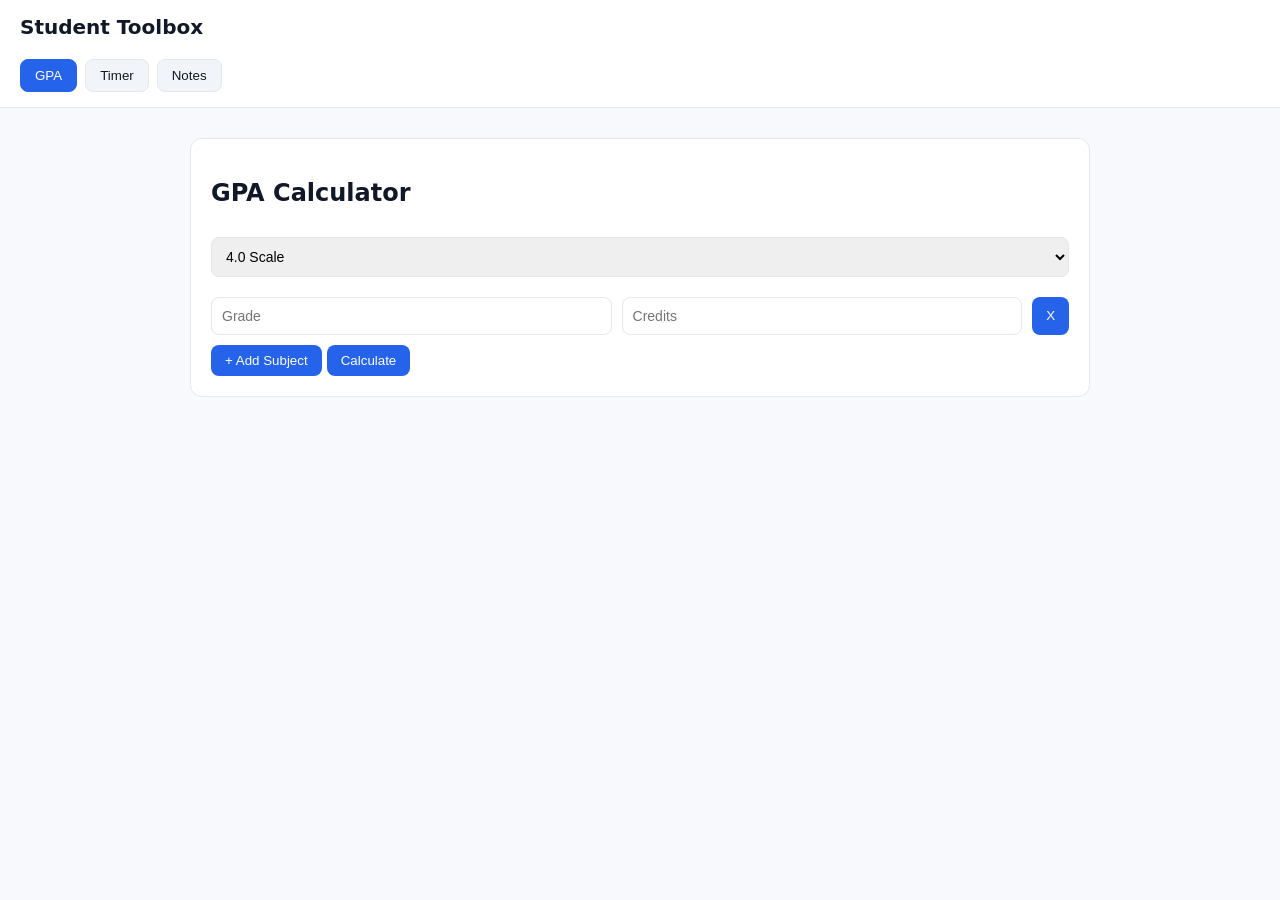
<file: index.html>
<!DOCTYPE html>
<html lang="en">
<head>
  <meta charset="UTF-8">
  <meta name="viewport" content="width=device-width, initial-scale=1.0">
  <title>Student Toolbox</title>
  <link rel="stylesheet" href="style.css">
</head>

<body>

<header class="app-header">
  <h1>Student Toolbox</h1>

  <nav>
    <button data-tab="gpa" class="active">GPA</button>
    <button data-tab="timer">Timer</button>
    <button data-tab="notes">Notes</button>
  </nav>
</header>

<main>

  <!-- ================= GPA ================= -->
  <section id="gpa" class="tab active">
    <h2>GPA Calculator</h2>

    <select id="gradingScale">
      <option value="4.0">4.0 Scale</option>
      <option value="4.3">4.3 Scale</option>
    </select>

    <div id="subjects"></div>

    <button id="addSubject">+ Add Subject</button>
    <button id="calculateGPA">Calculate</button>

    <div id="gpaResult"></div>
  </section>

  <!-- ================= TIMER ================= -->
  <section id="timer" class="tab">
    <h2>Pomodoro Timer</h2>

    <div id="timerDisplay">25:00</div>
    <div id="timerMode"></div>
    <div id="breakHint"></div>

    <input type="number" id="workTime" placeholder="Work (min)">
    <input type="number" id="breakTime" placeholder="Break (min)">

    <button id="startTimer">Start</button>
    <button id="pauseTimer">Pause</button>
    <button id="resetTimer">Reset</button>
  </section>

  <!-- ================= NOTES ================= -->
  <section id="notes" class="tab">
    <h2>Notes</h2>

    <input id="searchNotes" placeholder="Search notes...">
    <textarea id="noteInput"></textarea>
    <button id="saveNote">Save</button>

    <div id="notesList"></div>
  </section>

</main>

<script src="script.js"></script>

</body>
</html>
</file>
<file: style.css>
:root {
  --bg: #f7f9fc;
  --card: #ffffff;
  --primary: #2563eb;
  --border: #e5e7eb;
  --text: #111827;
  --muted: #6b7280;
}

body {
  margin: 0;
  font-family: system-ui, -apple-system, sans-serif;
  background: var(--bg);
  color: var(--text);
}

.app-header {
  background: var(--card);
  border-bottom: 1px solid var(--border);
  padding: 15px 20px;
  position: sticky;
  top: 0;
}

.app-header h1 {
  margin: 0 0 10px;
  font-size: 20px;
}

nav {
  display: flex;
  gap: 8px;
}

nav button {
  padding: 8px 14px;
  border-radius: 8px;
  border: 1px solid var(--border);
  background: #f1f5f9;
  color: #111827;
  cursor: pointer;
  font-weight: 500;
  transition: all 0.2s ease;
}

nav button:hover {
  background: #e2e8f0;
}

nav button.active {
  background: var(--primary);
  color: white;
  border-color: var(--primary);
}

main {
  max-width: 900px;
  margin: 30px auto;
  padding: 0 15px;
}

.tab {
  display: none;
}

.tab.active {
  display: block;
}

section {
  background: var(--card);
  padding: 20px;
  border-radius: 12px;
  border: 1px solid var(--border);
  margin-bottom: 20px;
}

input, textarea, select {
  width: 100%;
  padding: 10px;
  margin-top: 10px;
  border-radius: 8px;
  border: 1px solid var(--border);
  font-size: 14px;
}

textarea {
  min-height: 120px;
  resize: vertical;
}

button {
  margin-top: 10px;
  padding: 8px 14px;
  border-radius: 8px;
  border: navy;
  background: var(--primary);
  color: white;
  cursor: pointer;
}

button:hover {
  opacity: 0.9;
}

.subject-row {
  display: flex;
  gap: 10px;
  margin-top: 10px;
}

.subject-row input {
  flex: 1;
}

#timerDisplay {
  font-size: 48px;
  text-align: center;
  margin: 20px 0;
}
#timerMode {
  text-align: center;
  font-weight: bold;
  margin-top: 10px;
}

#breakHint {
  text-align: center;
  margin-top: 10px;
  color: var(--muted);
}

.focus-mode {
  border-left: 5px solid #2563eb;
}

.break-mode {
  border-left: 5px solid #22c55e;
}

.note {
  border: 1px solid var(--border);
  padding: 10px;
  border-radius: 8px;
  margin-top: 10px;
  background: #fafafa;
}

#summaryOutput {
  margin-top: 15px;
  padding: 12px;
  border-radius: 8px;
  background: #f1f5f9;
  border: 1px solid var(--border);
  line-height: 1.6;
}

@media(max-width:600px){
  .subject-row {
    flex-direction: column;
  }

  nav {
    flex-wrap: wrap;
  }
}
</file>
